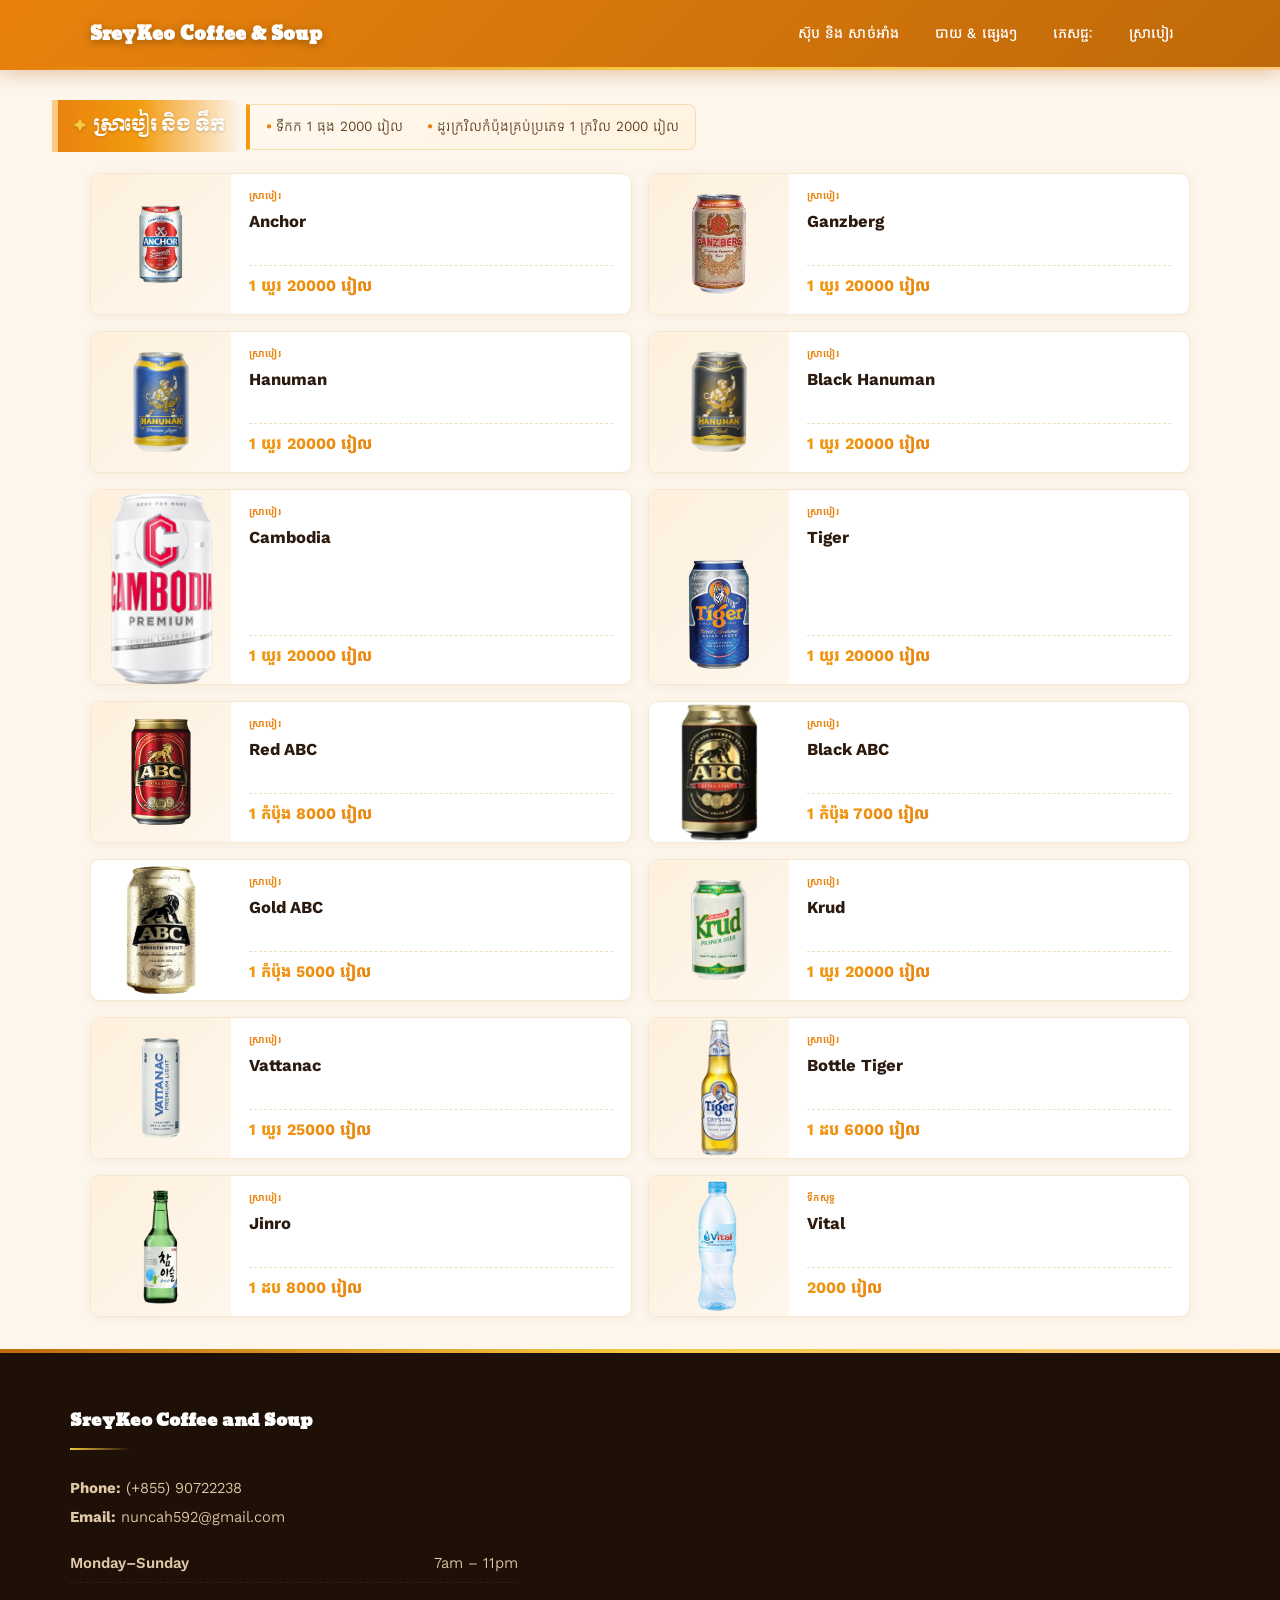
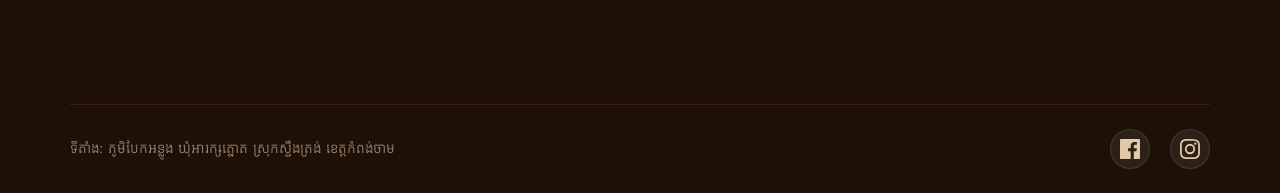
<file: html/beers.html>
<!DOCTYPE html>
<html lang="km">
  <head>
    <meta charset="UTF-8" />
    <meta name="viewport" content="width=device-width, initial-scale=1.0" />
    <title>SreyKeo Coffee & Soup — ស្រាបៀរ</title>
    <!-- Google Fonts: Khmer fonts -->
    <link rel="preconnect" href="https://fonts.googleapis.com">
    <link rel="preconnect" href="https://fonts.gstatic.com" crossorigin>
    <link href="https://fonts.googleapis.com/css2?family=Hanuman:wght@100;300;400;700;900&family=Kantumruy+Pro:ital,wght@0,100..700;1,100..700&family=Moul&display=swap" rel="stylesheet">
    <!-- CSS (../  goes up one level from /html/ folder) -->
    <link rel="stylesheet" href="../css/style.css">
    <link rel="stylesheet" href="../css/beer.css">
  </head>
  <body>
    <!-- Navbar -->
    <header class="navbar" role="banner">
      <div class="navbar__container">
        <a href="#" class="navbar__brand">SreyKeo Coffee & Soup</a>
        <button
          class="navbar__toggle"
          id="navbarToggle"
          aria-label="Toggle navigation"
          aria-controls="navbarMenu"
          aria-expanded="false"
        >
          <span class="bar"></span>
          <span class="bar"></span>
          <span class="bar"></span>
        </button>
        <nav id="navbarMenu" class="navbar__menu" role="navigation" aria-labelledby="navbarToggle">
          <ul class="navbar__list">
            <li class="navbar__item"><a href="../index.html" class="navbar__link">ស៊ុប និង សាច់អាំង</a></li>
            <li class="navbar__item"><a href="rice-and-other.html" class="navbar__link">បាយ & ផ្សេងៗ</a></li>
            <li class="navbar__item"><a href="drink.html" class="navbar__link">ភេសជ្ជៈ</a></li>
            <li class="navbar__item"><a href="beers.html" class="navbar__link">ស្រាបៀរ</a></li>
          </ul>
        </nav>
      </div>
    </header>

    <main>
      <!-- Section Label -->
      <div class="soup_label">ស្រាបៀរ​ និង​ ទឹក</div>

      <!-- Info note -->
      <div class="label2">
        <p>ទឹកក 1 ធុង​ 2000 រៀល</p>
        <p>ដូរក្រវិលកំប៉ុងគ្រប់ប្រភេទ​ 1 ក្រវិល 2000 រៀល</p>
      </div>

      <div class="list-view-container">

        <!-- Card 1 -->
        <article class="hp-card reveal">
          <div class="hp-card-image-wrapper">
            <img src="../images/anchor.png" alt="Anchor" class="hp-card-image">
          </div>
          <div class="hp-card-content">
            <div class="hp-card-main-info">
              <a href="#" class="hp-card-title-link">
                <div class="hp-card-category">ស្រាបៀរ</div>
                <h3 class="hp-card-title">Anchor</h3>
              </a>
            </div>
            <footer class="hp-card-footer">
              <span class="hp-card-price">1 យួរ​ 20000 រៀល</span>
            </footer>
          </div>
        </article>

        <!-- Card 2 -->
        <article class="hp-card reveal">
          <div class="hp-card-image-wrapper">
            <img src="../images/ganzberg.png" alt="Ganzberg" class="hp-card-image">
          </div>
          <div class="hp-card-content">
            <div class="hp-card-main-info">
              <a href="#" class="hp-card-title-link">
                <div class="hp-card-category">ស្រាបៀរ</div>
                <h3 class="hp-card-title">Ganzberg</h3>
              </a>
            </div>
            <footer class="hp-card-footer">
              <span class="hp-card-price">1 យួរ​ 20000 រៀល</span>
            </footer>
          </div>
        </article>

        <!-- Card 3 -->
        <article class="hp-card reveal">
          <div class="hp-card-image-wrapper">
            <img src="../images/hanuman.png" alt="Hanuman" class="hp-card-image">
          </div>
          <div class="hp-card-content">
            <div class="hp-card-main-info">
              <a href="#" class="hp-card-title-link">
                <div class="hp-card-category">ស្រាបៀរ</div>
                <h3 class="hp-card-title">Hanuman</h3>
              </a>
            </div>
            <footer class="hp-card-footer">
              <span class="hp-card-price">1 យួរ​ 20000 រៀល</span>
            </footer>
          </div>
        </article>

        <!-- Card 4 -->
        <article class="hp-card reveal">
          <div class="hp-card-image-wrapper">
            <img src="../images/hanumanBlack.png" alt="Black Hanuman" class="hp-card-image">
          </div>
          <div class="hp-card-content">
            <div class="hp-card-main-info">
              <a href="#" class="hp-card-title-link">
                <div class="hp-card-category">ស្រាបៀរ</div>
                <h3 class="hp-card-title">Black Hanuman</h3>
              </a>
            </div>
            <footer class="hp-card-footer">
              <span class="hp-card-price">1 យួរ​ 20000 រៀល</span>
            </footer>
          </div>
        </article>

        <!-- Card 5 -->
        <article class="hp-card reveal">
          <div class="hp-card-image-wrapper">
            <img src="../images/cambodia.png" alt="Cambodia" class="hp-card-image">
          </div>
          <div class="hp-card-content">
            <div class="hp-card-main-info">
              <a href="#" class="hp-card-title-link">
                <div class="hp-card-category">ស្រាបៀរ</div>
                <h3 class="hp-card-title">Cambodia</h3>
              </a>
            </div>
            <footer class="hp-card-footer">
              <span class="hp-card-price">1 យួរ​ 20000 រៀល</span>
            </footer>
          </div>
        </article>

        <!-- Card 6 -->
        <article class="hp-card reveal">
          <div class="hp-card-image-wrapper">
            <img src="../images/tigerCan.webp" alt="Tiger" class="hp-card-image">
          </div>
          <div class="hp-card-content">
            <div class="hp-card-main-info">
              <a href="#" class="hp-card-title-link">
                <div class="hp-card-category">ស្រាបៀរ</div>
                <h3 class="hp-card-title">Tiger</h3>
              </a>
            </div>
            <footer class="hp-card-footer">
              <span class="hp-card-price">1 យួរ​ 20000 រៀល</span>
            </footer>
          </div>
        </article>

        <!-- Card 7 -->
        <article class="hp-card reveal">
          <div class="hp-card-image-wrapper">
            <img src="../images/abcRed.png" alt="Red ABC" class="hp-card-image">
          </div>
          <div class="hp-card-content">
            <div class="hp-card-main-info">
              <a href="#" class="hp-card-title-link">
                <div class="hp-card-category">ស្រាបៀរ</div>
                <h3 class="hp-card-title">Red ABC</h3>
              </a>
            </div>
            <footer class="hp-card-footer">
              <span class="hp-card-price">1 កំប៉ុង 8000 រៀល</span>
            </footer>
          </div>
        </article>

        <!-- Card 8 -->
        <article class="hp-card reveal">
          <div class="hp-card-image-wrapper">
            <img src="../images/abcBlack.png" alt="Black ABC" class="hp-card-image">
          </div>
          <div class="hp-card-content">
            <div class="hp-card-main-info">
              <a href="#" class="hp-card-title-link">
                <div class="hp-card-category">ស្រាបៀរ</div>
                <h3 class="hp-card-title">Black ABC</h3>
              </a>
            </div>
            <footer class="hp-card-footer">
              <span class="hp-card-price">1 កំប៉ុង 7000 រៀល</span>
            </footer>
          </div>
        </article>

        <!-- Card 9 -->
        <article class="hp-card reveal">
          <div class="hp-card-image-wrapper">
            <img src="../images/abcGold.png" alt="Gold ABC" class="hp-card-image">
          </div>
          <div class="hp-card-content">
            <div class="hp-card-main-info">
              <a href="#" class="hp-card-title-link">
                <div class="hp-card-category">ស្រាបៀរ</div>
                <h3 class="hp-card-title">Gold ABC</h3>
              </a>
            </div>
            <footer class="hp-card-footer">
              <span class="hp-card-price">1 កំប៉ុង 5000 រៀល</span>
            </footer>
          </div>
        </article>

        <!-- Card 10 -->
        <article class="hp-card reveal">
          <div class="hp-card-image-wrapper">
            <img src="../images/kurd.png" alt="Krud" class="hp-card-image">
          </div>
          <div class="hp-card-content">
            <div class="hp-card-main-info">
              <a href="#" class="hp-card-title-link">
                <div class="hp-card-category">ស្រាបៀរ</div>
                <h3 class="hp-card-title">Krud</h3>
              </a>
            </div>
            <footer class="hp-card-footer">
              <span class="hp-card-price">1 យួរ​ 20000 រៀល</span>
            </footer>
          </div>
        </article>

        <!-- Card 11 -->
        <article class="hp-card reveal">
          <div class="hp-card-image-wrapper">
            <img src="../images/vatanac.png" alt="Vattanac" class="hp-card-image">
          </div>
          <div class="hp-card-content">
            <div class="hp-card-main-info">
              <a href="#" class="hp-card-title-link">
                <div class="hp-card-category">ស្រាបៀរ</div>
                <h3 class="hp-card-title">Vattanac</h3>
              </a>
            </div>
            <footer class="hp-card-footer">
              <span class="hp-card-price">1 យួរ​ 25000 រៀល</span>
            </footer>
          </div>
        </article>

        <!-- Card 12 -->
        <article class="hp-card reveal">
          <div class="hp-card-image-wrapper">
            <img src="../images/tigerBottle.webp" alt="Bottle Tiger" class="hp-card-image">
          </div>
          <div class="hp-card-content">
            <div class="hp-card-main-info">
              <a href="#" class="hp-card-title-link">
                <div class="hp-card-category">ស្រាបៀរ</div>
                <h3 class="hp-card-title">Bottle Tiger</h3>
              </a>
            </div>
            <footer class="hp-card-footer">
              <span class="hp-card-price">1 ដប 6000 រៀល</span>
            </footer>
          </div>
        </article>

        <!-- Card 13 -->
        <article class="hp-card reveal">
          <div class="hp-card-image-wrapper">
            <img src="../images/jinro.png" alt="Jinro" class="hp-card-image">
          </div>
          <div class="hp-card-content">
            <div class="hp-card-main-info">
              <a href="#" class="hp-card-title-link">
                <div class="hp-card-category">ស្រាបៀរ</div>
                <h3 class="hp-card-title">Jinro</h3>
              </a>
            </div>
            <footer class="hp-card-footer">
              <span class="hp-card-price">1 ដប 8000 រៀល</span>
            </footer>
          </div>
        </article>

        <!-- Card 14 -->
        <article class="hp-card reveal">
          <div class="hp-card-image-wrapper">
            <img src="../images/phpfw8pbp-1644314723-removebg-preview.png" alt="Vital" class="hp-card-image">
          </div>
          <div class="hp-card-content">
            <div class="hp-card-main-info">
              <a href="#" class="hp-card-title-link">
                <div class="hp-card-category">ទឹកសុទ្ធ</div>
                <h3 class="hp-card-title">Vital</h3>
              </a>
            </div>
            <footer class="hp-card-footer">
              <span class="hp-card-price">2000 រៀល</span>
            </footer>
          </div>
        </article>

      </div>
    </main>

    <!-- Footer -->
    <footer class="footer-local" role="contentinfo">
      <div class="container">
        <div class="footer-local__main">
          <div class="footer-local__details">
            <h3>SreyKeo Coffee and Soup</h3>
            <p>
              <strong>Phone:</strong> <a href="tel:+85590722238">(+855) 90722238</a><br>
              <strong>Email:</strong> <a href="mailto:nuncah592@gmail.com">nuncah592@gmail.com</a>
            </p>
            <ul class="footer-local__hours-list">
              <li><span>Monday–Sunday</span><span>7am – 11pm</span></li>
            </ul>
          </div>
          <div class="footer-local__map">
            <iframe
              src="https://www.google.com/maps/embed?pb=!1m18!1m12!1m3!1d974.3286810075895!2d105.58716006955427!3d12.361838299243782!2m3!1f0!2f0!3f0!3m2!1i1024!2i768!4f13.1!3m3!1m2!1s0x310db2a5de7f375d%3A0x50bc200cdd136450!2sPreak%20Kak!5e0!3m2!1sen!2skh!4v1767805465113!5m2!1sen!2skh"
              width="600" height="350"
              style="border:0;"
              allowfullscreen=""
              loading="lazy"
              referrerpolicy="no-referrer-when-downgrade"
              aria-label="Google map showing location">
            </iframe>
          </div>
        </div>
        <div class="footer-local__bottom">
          <p class="footer-local__copyright">ទីតាំង: ភូមិបែកអន្លូង ឃុំអារក្សត្នោត ស្រុកស្ទឺងត្រង់ ខេត្តកំពង់ចាម</p>
          <nav class="footer-local__social" aria-label="Social media">
            <ul>
              <li>
                <a href="https://www.facebook.com/share/1FQQsLu9Hw/?mibextid=wwXIfr" aria-label="Facebook">
                  <svg role="img" viewBox="0 0 24 24" xmlns="http://www.w3.org/2000/svg"><title>Facebook</title><path d="M22.675 0H1.325C.593 0 0 .593 0 1.325v21.35C0 23.407.593 24 1.325 24H12.82v-9.294H9.692v-3.622h3.128V8.413c0-3.1 1.893-4.788 4.659-4.788 1.325 0 2.463.099 2.795.143v3.24l-1.918.001c-1.504 0-1.795.715-1.795 1.763v2.313h3.587l-.467 3.622h-3.12V24h6.116c.732 0 1.325-.593 1.325-1.325V1.325C24 .593 23.407 0 22.675 0z"/></svg>
                </a>
              </li>
              <li>
                <a href="https://www.instagram.com/__bee_lzz?igsh=dWNoZGRyZ25kNHl1" aria-label="Instagram">
                  <svg role="img" viewBox="0 0 24 24" xmlns="http://www.w3.org/2000/svg"><title>Instagram</title><path d="M12 0C8.74 0 8.333.015 7.053.072 5.775.132 4.905.333 4.14.63c-.784.297-1.459.717-2.126 1.384S.926 3.356.63 4.14C.333 4.905.131 5.775.072 7.053.012 8.333 0 8.74 0 12s.015 3.667.072 4.947c.06 1.277.261 2.148.558 2.913.297.784.717 1.459 1.384 2.126.667.666 1.342 1.089 2.126 1.384.766.296 1.636.499 2.913.558C8.333 23.988 8.74 24 12 24s3.667-.015 4.947-.072c1.277-.06 2.148-.262 2.913-.558.784-.297 1.459-.718 2.126-1.384.666-.667 1.089-1.342 1.384-2.126.296-.765.499-1.636.558-2.913.06-1.28.072-1.687.072-4.947s-.015-3.667-.072-4.947c-.06-1.277-.262-2.148-.558-2.913-.297-.784-.718-1.459-1.384-2.126C21.314 1.64 20.64 1.217 19.856.92c-.765-.297-1.636-.499-2.913-.558C15.667.012 15.26 0 12 0zm0 2.16c3.203 0 3.585.016 4.85.071 1.17.055 1.805.249 2.227.415.562.217.96.477 1.382.896.419.42.679.819.896 1.381.164.422.36 1.057.413 2.227.057 1.266.07 1.646.07 4.85s-.015 3.585-.074 4.85c-.056 1.17-.249 1.805-.413 2.227-.217.562-.477.96-.896 1.382-.42.419-.819.679-1.381.896-.422.164-1.057.36-2.227.413-1.266.057-1.646.07-4.85.07s-3.585-.015-4.85-.074c-1.17-.056-1.805-.249-2.227-.413-.562-.217-.96-.477-1.382-.896-.419-.42-.679-.819-.896-1.381-.164-.422-.36-1.057-.413-2.227-.057-1.266-.07-1.646-.07-4.85s.015-3.585.074-4.85c.056-1.17.249-1.805.413-2.227.217-.562.477-.96.896-1.382.42-.419.819-.679 1.381-.896.422-.164 1.057-.36 2.227-.413 1.266-.057 1.646-.07 4.85-.07zM12 5.838a6.162 6.162 0 100 12.324 6.162 6.162 0 000-12.324zM12 16a4 4 0 110-8 4 4 0 010 8zm6.406-11.845a1.44 1.44 0 100 2.88 1.44 1.44 0 000-2.88z"/></svg>
                </a>
              </li>
            </ul>
          </nav>
        </div>
      </div>
    </footer>

    <script>
      document.addEventListener("DOMContentLoaded", function () {
        const navbarToggle = document.getElementById("navbarToggle");
        const navbarMenu  = document.getElementById("navbarMenu");
        if (navbarToggle && navbarMenu) {
          navbarToggle.addEventListener("click", function () {
            navbarToggle.classList.toggle("is-active");
            navbarMenu.classList.toggle("is-active");
            const isExpanded = navbarToggle.getAttribute("aria-expanded") === "true";
            navbarToggle.setAttribute("aria-expanded", !isExpanded);
          });
        }

        const revealEls = document.querySelectorAll('.hp-card, .pdc-card, .reveal');
        if ('IntersectionObserver' in window) {
          const observer = new IntersectionObserver((entries) => {
            entries.forEach(entry => {
              if (entry.isIntersecting) {
                entry.target.classList.add('is-visible');
                observer.unobserve(entry.target);
              }
            });
          }, { threshold: 0.08, rootMargin: '0px 0px -40px 0px' });
          revealEls.forEach(el => observer.observe(el));
        } else {
          revealEls.forEach(el => el.classList.add('is-visible'));
        }
      });
    </script>
  </body>
</html>
</file>
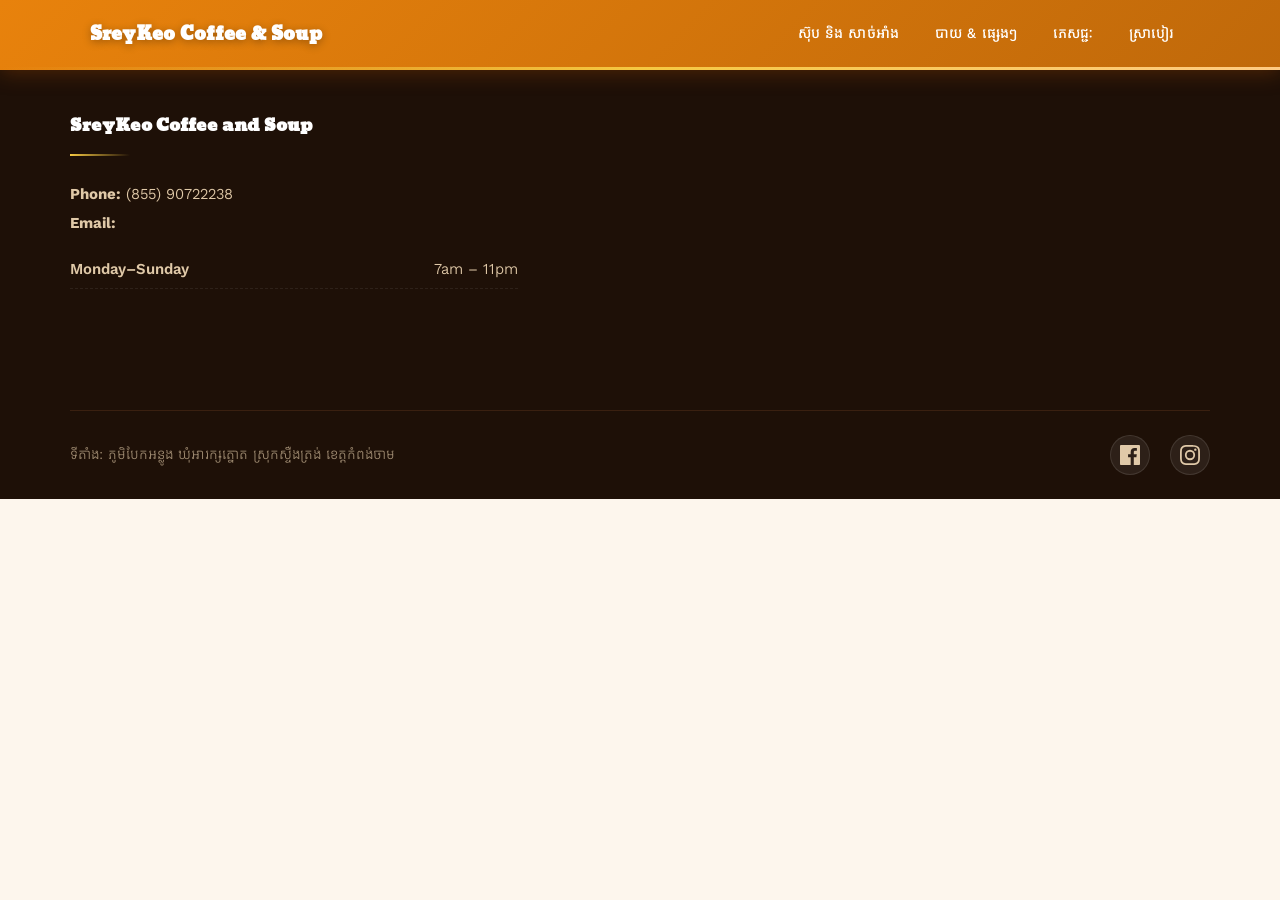
<file: html/drink.html>
<!DOCTYPE html>
<html lang="en">
  <head>
    <meta charset="UTF-8" />
    <meta name="viewport" content="width=device-width, initial-scale=1.0" />
    <title>SreyKeo Coffee & Soup</title>
    <!-- link css -->
    <link rel="stylesheet" href="../css/style.css">
  </head>
  <body>
    <!-- header -->
    <!-- navbar -->
    <header class="navbar" role="banner">
      <div class="navbar__container">
        <a href="#" class="navbar__brand">SreyKeo Coffee & Soup</a>

        <button
          class="navbar__toggle"
          id="navbarToggle"
          aria-label="Toggle navigation"
          aria-controls="navbarMenu"
          aria-expanded="false"
        >
          <span class="bar"></span>
          <span class="bar"></span>
          <span class="bar"></span>
        </button>

        <nav
          id="navbarMenu"
          class="navbar__menu"
          role="navigation"
          aria-labelledby="navbarToggle"
        >
          <ul class="navbar__list">
            <li class="navbar__item">
              <a href="../index.html" class="navbar__link">ស៊ុប និង សាច់អាំង</a>
            </li>
            <li class="navbar__item">
              <a href="rice-and-other.html" class="navbar__link">បាយ & ផ្សេងៗ</a>
            </li>
            <li class="navbar__item">
              <a href="drink.html" class="navbar__link">ភេសជ្ជៈ</a>
            </li>
            <li class="navbar__item">
              <a href="beers.html" class="navbar__link">ស្រាបៀរ</a>
            </li>
          </ul>
        </nav>
      </div>
    </header>

    <main>
      <h1>this is drink</h1>
    </main>

    <!-- footer -->
    <footer class="footer-local" role="contentinfo">
      <div class="container">
        <div class="footer-local__main">
          <div class="footer-local__details">
            <h3>SreyKeo Coffee and Soup</h3>
            <p>
              <strong>Phone:</strong> <a href="tel:+85590722238">(855) 90722238</a><br>
              <strong>Email:</strong> <a href="mailto:contact@yourcafe.com"></a>
            </p>
            <ul class="footer-local__hours-list">
              <li><span>Monday–Sunday</span> <span>7am – 11pm</span></li>
            </ul>
          </div>
          <div class="footer-local__map">
            <iframe
              src="https://www.google.com/maps/embed?pb=!1m18!1m12!1m3!1d974.3286810075895!2d105.58716006955427!3d12.361838299243782!2m3!1f0!2f0!3f0!3m2!1i1024!2i768!4f13.1!3m3!1m2!1s0x310db2a5de7f375d%3A0x50bc200cdd136450!2sPreak%20Kak!5e0!3m2!1sen!2skh!4v1767805465113!5m2!1sen!2skh"
              width="600" height="450"
              style="border:0;"
              allowfullscreen=""
              loading="lazy"
              referrerpolicy="no-referrer-when-downgrade"
              aria-label="Google map showing location of our cafe">
            </iframe>
          </div>
        </div>
        <div class="footer-local__bottom">
          <p class="footer-local__copyright">ទីតាំង: ភូមិបែកអន្លូង ឃុំអារក្សត្នោត ស្រុកស្ទឺងត្រង់ ខេត្តកំពង់ចាម</p>
          <nav class="footer-local__social" aria-label="Social media">
            <ul>
              <li>
                <a href="https://www.facebook.com/share/1FQQsLu9Hw/?mibextid=wwXIfr" aria-label="Our Facebook Page">
                  <svg role="img" viewBox="0 0 24 24" xmlns="http://www.w3.org/2000/svg"><title>Facebook</title><path d="M22.675 0H1.325C.593 0 0 .593 0 1.325v21.35C0 23.407.593 24 1.325 24H12.82v-9.294H9.692v-3.622h3.128V8.413c0-3.1 1.893-4.788 4.659-4.788 1.325 0 2.463.099 2.795.143v3.24l-1.918.001c-1.504 0-1.795.715-1.795 1.763v2.313h3.587l-.467 3.622h-3.12V24h6.116c.732 0 1.325-.593 1.325-1.325V1.325C24 .593 23.407 0 22.675 0z"/></svg>
                </a>
              </li>
              <li>
                <a href="https://www.instagram.com/__bee_lzz?igsh=dWNoZGRyZ25kNHl1" aria-label="Our Instagram Profile">
                  <svg role="img" viewBox="0 0 24 24" xmlns="http://www.w3.org/2000/svg"><title>Instagram</title><path d="M12 0C8.74 0 8.333.015 7.053.072 5.775.132 4.905.333 4.14.63c-.784.297-1.459.717-2.126 1.384S.926 3.356.63 4.14C.333 4.905.131 5.775.072 7.053.012 8.333 0 8.74 0 12s.015 3.667.072 4.947c.06 1.277.261 2.148.558 2.913.297.784.717 1.459 1.384 2.126.667.666 1.342 1.089 2.126 1.384.766.296 1.636.499 2.913.558C8.333 23.988 8.74 24 12 24s3.667-.015 4.947-.072c1.277-.06 2.148-.262 2.913-.558.784-.297 1.459-.718 2.126-1.384.666-.667 1.089-1.342 1.384-2.126.296-.765.499-1.636.558-2.913.06-1.28.072-1.687.072-4.947s-.015-3.667-.072-4.947c-.06-1.277-.262-2.148-.558-2.913-.297-.784-.718-1.459-1.384-2.126C21.314 1.64 20.64 1.217 19.856.92c-.765-.297-1.636-.499-2.913-.558C15.667.012 15.26 0 12 0zm0 2.16c3.203 0 3.585.016 4.85.071 1.17.055 1.805.249 2.227.415.562.217.96.477 1.382.896.419.42.679.819.896 1.381.164.422.36 1.057.413 2.227.057 1.266.07 1.646.07 4.85s-.015 3.585-.074 4.85c-.056 1.17-.249 1.805-.413 2.227-.217.562-.477.96-.896 1.382-.42.419-.819.679-1.381.896-.422.164-1.057.36-2.227.413-1.266.057-1.646.07-4.85.07s-3.585-.015-4.85-.074c-1.17-.056-1.805-.249-2.227-.413-.562-.217-.96-.477-1.382-.896-.419-.42-.679-.819-.896-1.381-.164-.422-.36-1.057-.413-2.227-.057-1.266-.07-1.646-.07-4.85s.015-3.585.074-4.85c.056-1.17.249-1.805.413-2.227.217-.562.477-.96.896-1.382.42-.419.819-.679 1.381-.896.422-.164 1.057-.36 2.227-.413 1.266-.057 1.646-.07 4.85-.07zM12 5.838a6.162 6.162 0 100 12.324 6.162 6.162 0 000-12.324zM12 16a4 4 0 110-8 4 4 0 010 8zm6.406-11.845a1.44 1.44 0 100 2.88 1.44 1.44 0 000-2.88z"/></svg>
                </a>
              </li>
            </ul>
          </nav>
        </div>
      </div>
    </footer>

    <script>
      document.addEventListener("DOMContentLoaded", function () {
        const navbarToggle = document.getElementById("navbarToggle");
        const navbarMenu = document.getElementById("navbarMenu");

        if (navbarToggle && navbarMenu) {
          navbarToggle.addEventListener("click", function () {
            navbarToggle.classList.toggle("is-active");
            navbarMenu.classList.toggle("is-active");
            const isExpanded = navbarToggle.getAttribute("aria-expanded") === "true";
            navbarToggle.setAttribute("aria-expanded", !isExpanded);
          });
        }
      });
    </script>
  </body>
</html>
</file>
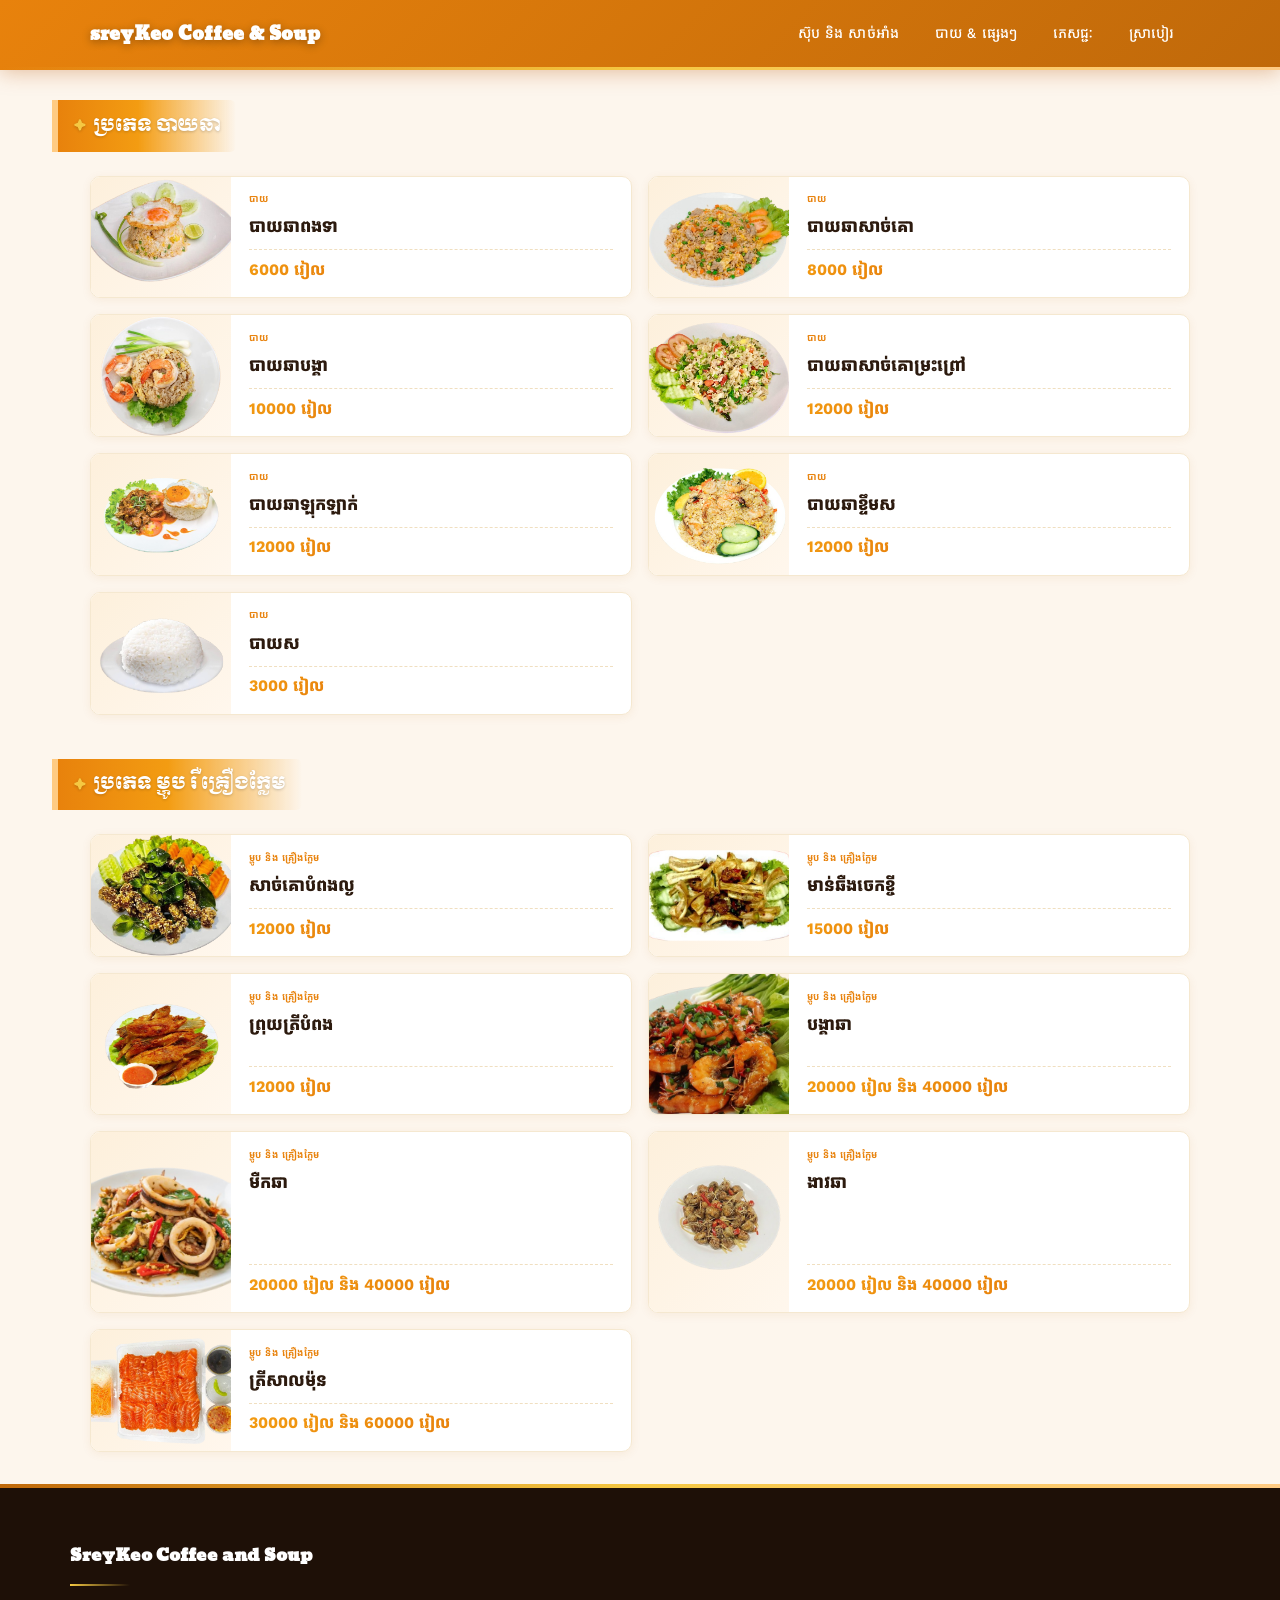
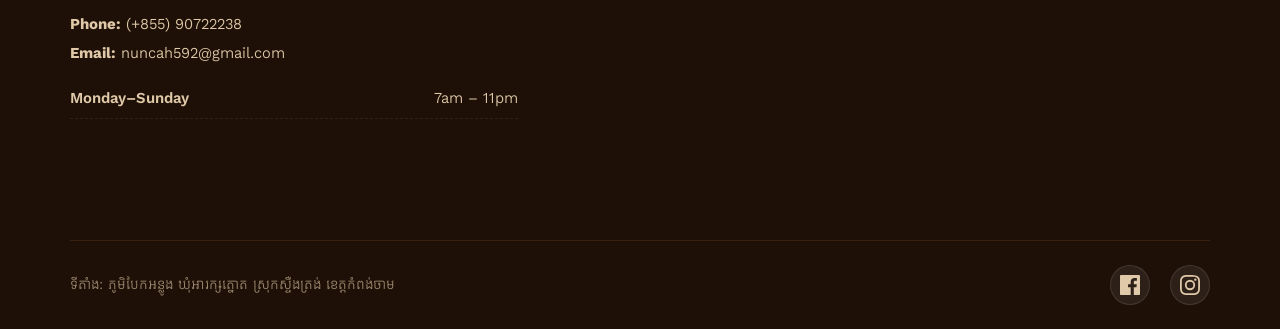
<file: html/rice-and-other.html>
<!DOCTYPE html>
<html lang="km">
  <head>
    <meta charset="UTF-8" />
    <meta name="viewport" content="width=device-width, initial-scale=1.0" />
    <title>SreyKeo Coffee & Soup — បាយ & ផ្សេងៗ</title>
    <!-- Google Fonts: Khmer fonts -->
    <link rel="preconnect" href="https://fonts.googleapis.com">
    <link rel="preconnect" href="https://fonts.gstatic.com" crossorigin>
    <link href="https://fonts.googleapis.com/css2?family=Hanuman:wght@100;300;400;700;900&family=Kantumruy+Pro:ital,wght@0,100..700;1,100..700&family=Moul&display=swap" rel="stylesheet">
    <!-- CSS (../ goes up one level from /html/ folder) -->
    <link rel="stylesheet" href="../css/style.css">
    <link rel="stylesheet" href="../css/riceAndOther.css">
  </head>
  <body>
    <!-- Navbar -->
    <header class="navbar" role="banner">
      <div class="navbar__container">
        <a href="#" class="navbar__brand">sreyKeo Coffee & Soup</a>
        <button
          class="navbar__toggle"
          id="navbarToggle"
          aria-label="Toggle navigation"
          aria-controls="navbarMenu"
          aria-expanded="false"
        >
          <span class="bar"></span>
          <span class="bar"></span>
          <span class="bar"></span>
        </button>
        <nav id="navbarMenu" class="navbar__menu" role="navigation" aria-labelledby="navbarToggle">
          <ul class="navbar__list">
            <li class="navbar__item"><a href="../index.html" class="navbar__link">ស៊ុប និង សាច់អាំង</a></li>
            <li class="navbar__item"><a href="rice-and-other.html" class="navbar__link">បាយ & ផ្សេងៗ</a></li>
            <li class="navbar__item"><a href="drink.html" class="navbar__link">ភេសជ្ជៈ</a></li>
            <li class="navbar__item"><a href="beers.html" class="navbar__link">ស្រាបៀរ</a></li>
          </ul>
        </nav>
      </div>
    </header>

    <main>
      <div class="content">

        <!-- ===== ប្រភេទ បាយឆា ===== -->
        <div class="soup_label">ប្រភេទ​ បាយឆា</div>
        <div class="list-view-container">

          <article class="hp-card reveal">
            <div class="hp-card-image-wrapper">
              <img src="../images/riceEgg.png" alt="បាយឆាពងទា" class="hp-card-image">
            </div>
            <div class="hp-card-content">
              <div class="hp-card-main-info">
                <a href="#" class="hp-card-title-link">
                  <div class="hp-card-category">បាយ</div>
                  <h3 class="hp-card-title">បាយឆាពងទា</h3>
                </a>
              </div>
              <footer class="hp-card-footer">
                <span class="hp-card-price">6000 រៀល</span>
              </footer>
            </div>
          </article>

          <article class="hp-card reveal">
            <div class="hp-card-image-wrapper">
              <img src="../images/beefFriedRice-removebg-preview.png" alt="បាយឆាសាច់គោ" class="hp-card-image">
            </div>
            <div class="hp-card-content">
              <div class="hp-card-main-info">
                <a href="#" class="hp-card-title-link">
                  <div class="hp-card-category">បាយ</div>
                  <h3 class="hp-card-title">បាយឆាសាច់គោ</h3>
                </a>
              </div>
              <footer class="hp-card-footer">
                <span class="hp-card-price">8000 រៀល</span>
              </footer>
            </div>
          </article>

          <article class="hp-card reveal">
            <div class="hp-card-image-wrapper">
              <img src="../images/shrimp-removebg-preview.png" alt="បាយឆាបង្គា" class="hp-card-image">
            </div>
            <div class="hp-card-content">
              <div class="hp-card-main-info">
                <a href="#" class="hp-card-title-link">
                  <div class="hp-card-category">បាយ</div>
                  <h3 class="hp-card-title">បាយឆាបង្គា</h3>
                </a>
              </div>
              <footer class="hp-card-footer">
                <span class="hp-card-price">10000 រៀល</span>
              </footer>
            </div>
          </article>

          <article class="hp-card reveal">
            <div class="hp-card-image-wrapper">
              <img src="../images/mreasProv-removebg-preview.png" alt="បាយឆាសាច់គោម្រះព្រៅ" class="hp-card-image">
            </div>
            <div class="hp-card-content">
              <div class="hp-card-main-info">
                <a href="#" class="hp-card-title-link">
                  <div class="hp-card-category">បាយ</div>
                  <h3 class="hp-card-title">បាយឆាសាច់គោម្រះព្រៅ</h3>
                </a>
              </div>
              <footer class="hp-card-footer">
                <span class="hp-card-price">12000 រៀល</span>
              </footer>
            </div>
          </article>

          <article class="hp-card reveal">
            <div class="hp-card-image-wrapper">
              <img src="../images/lokLak-removebg-preview.png" alt="បាយឆាឡុកឡាក់" class="hp-card-image">
            </div>
            <div class="hp-card-content">
              <div class="hp-card-main-info">
                <a href="#" class="hp-card-title-link">
                  <div class="hp-card-category">បាយ</div>
                  <h3 class="hp-card-title">បាយឆាឡុកឡាក់</h3>
                </a>
              </div>
              <footer class="hp-card-footer">
                <span class="hp-card-price">12000 រៀល</span>
              </footer>
            </div>
          </article>

          <article class="hp-card reveal">
            <div class="hp-card-image-wrapper">
              <img src="../images/galic-removebg-preview.png" alt="បាយឆាខ្ទឹមស" class="hp-card-image">
            </div>
            <div class="hp-card-content">
              <div class="hp-card-main-info">
                <a href="#" class="hp-card-title-link">
                  <div class="hp-card-category">បាយ</div>
                  <h3 class="hp-card-title">បាយឆាខ្ទឹមស</h3>
                </a>
              </div>
              <footer class="hp-card-footer">
                <span class="hp-card-price">12000 រៀល</span>
              </footer>
            </div>
          </article>

          <article class="hp-card reveal">
            <div class="hp-card-image-wrapper">
              <img src="../images/rice-removebg-preview.png" alt="បាយស" class="hp-card-image">
            </div>
            <div class="hp-card-content">
              <div class="hp-card-main-info">
                <a href="#" class="hp-card-title-link">
                  <div class="hp-card-category">បាយ</div>
                  <h3 class="hp-card-title">បាយស</h3>
                </a>
              </div>
              <footer class="hp-card-footer">
                <span class="hp-card-price">3000 រៀល</span>
              </footer>
            </div>
          </article>

        </div>

        <!-- ===== ប្រភេទ ម្ហូប រឺ គ្រឿងក្លែម ===== -->
        <div class="soup_label">ប្រភេទ​ ម្ហូប រឺ គ្រឿងក្លែម</div>
        <div class="list-view-container">

          <article class="hp-card reveal">
            <div class="hp-card-image-wrapper">
              <img src="../images/sajKoLngor-removebg-preview.png" alt="សាច់គោបំពងល្ង" class="hp-card-image">
            </div>
            <div class="hp-card-content">
              <div class="hp-card-main-info">
                <a href="#" class="hp-card-title-link">
                  <div class="hp-card-category">ម្ហូប និង គ្រឿងក្លែម</div>
                  <h3 class="hp-card-title">សាច់គោបំពងល្ង</h3>
                </a>
              </div>
              <footer class="hp-card-footer">
                <span class="hp-card-price">12000 រៀល</span>
              </footer>
            </div>
          </article>

          <article class="hp-card reveal">
            <div class="hp-card-image-wrapper">
              <img src="../images/bananaChicken-removebg-preview.png" alt="មាន់ឆឺងចេកខ្ចី" class="hp-card-image">
            </div>
            <div class="hp-card-content">
              <div class="hp-card-main-info">
                <a href="#" class="hp-card-title-link">
                  <div class="hp-card-category">ម្ហូប និង គ្រឿងក្លែម</div>
                  <h3 class="hp-card-title">មាន់ឆឺងចេកខ្ចី</h3>
                </a>
              </div>
              <footer class="hp-card-footer">
                <span class="hp-card-price">15000 រៀល</span>
              </footer>
            </div>
          </article>

          <article class="hp-card reveal">
            <div class="hp-card-image-wrapper">
              <img src="../images/prouySalmon-removebg-preview.png" alt="ព្រុយត្រីបំពង" class="hp-card-image">
            </div>
            <div class="hp-card-content">
              <div class="hp-card-main-info">
                <a href="#" class="hp-card-title-link">
                  <div class="hp-card-category">ម្ហូប និង គ្រឿងក្លែម</div>
                  <h3 class="hp-card-title">ព្រុយត្រីបំពង</h3>
                </a>
              </div>
              <footer class="hp-card-footer">
                <span class="hp-card-price">12000 រៀល</span>
              </footer>
            </div>
          </article>

          <article class="hp-card reveal">
            <div class="hp-card-image-wrapper">
              <img src="../images/friedShrimp.png" alt="បង្គាឆា" class="hp-card-image">
            </div>
            <div class="hp-card-content">
              <div class="hp-card-main-info">
                <a href="#" class="hp-card-title-link">
                  <div class="hp-card-category">ម្ហូប និង គ្រឿងក្លែម</div>
                  <h3 class="hp-card-title">បង្គាឆា</h3>
                </a>
              </div>
              <footer class="hp-card-footer">
                <span class="hp-card-price">20000 រៀល និង 40000 រៀល</span>
              </footer>
            </div>
          </article>

          <article class="hp-card reveal">
            <div class="hp-card-image-wrapper">
              <img src="../images/friedSquid-removebg-preview.png" alt="មឺកឆា" class="hp-card-image">
            </div>
            <div class="hp-card-content">
              <div class="hp-card-main-info">
                <a href="#" class="hp-card-title-link">
                  <div class="hp-card-category">ម្ហូប និង គ្រឿងក្លែម</div>
                  <h3 class="hp-card-title">មឺកឆា</h3>
                </a>
              </div>
              <footer class="hp-card-footer">
                <span class="hp-card-price">20000 រៀល និង 40000 រៀល</span>
              </footer>
            </div>
          </article>

          <article class="hp-card reveal">
            <div class="hp-card-image-wrapper">
              <img src="../images/ngeav.png" alt="ងាវឆា" class="hp-card-image">
            </div>
            <div class="hp-card-content">
              <div class="hp-card-main-info">
                <a href="#" class="hp-card-title-link">
                  <div class="hp-card-category">ម្ហូប និង គ្រឿងក្លែម</div>
                  <h3 class="hp-card-title">ងាវឆា</h3>
                </a>
              </div>
              <footer class="hp-card-footer">
                <span class="hp-card-price">20000 រៀល និង 40000 រៀល</span>
              </footer>
            </div>
          </article>

          <article class="hp-card reveal">
            <div class="hp-card-image-wrapper">
              <img src="../images/salmon-removebg-preview.png" alt="ត្រីសាលម៉ុន" class="hp-card-image">
            </div>
            <div class="hp-card-content">
              <div class="hp-card-main-info">
                <a href="#" class="hp-card-title-link">
                  <div class="hp-card-category">ម្ហូប និង គ្រឿងក្លែម</div>
                  <h3 class="hp-card-title">ត្រីសាលម៉ុន</h3>
                </a>
              </div>
              <footer class="hp-card-footer">
                <span class="hp-card-price">30000 រៀល និង 60000 រៀល</span>
              </footer>
            </div>
          </article>

        </div>
      </div>
    </main>

    <!-- Footer -->
    <footer class="footer-local" role="contentinfo">
      <div class="container">
        <div class="footer-local__main">
          <div class="footer-local__details">
            <h3>SreyKeo Coffee and Soup</h3>
            <p>
              <strong>Phone:</strong> <a href="tel:+85590722238">(+855) 90722238</a><br>
              <strong>Email:</strong> <a href="mailto:nuncah592@gmail.com">nuncah592@gmail.com</a>
            </p>
            <ul class="footer-local__hours-list">
              <li><span>Monday–Sunday</span><span>7am – 11pm</span></li>
            </ul>
          </div>
          <div class="footer-local__map">
            <iframe
              src="https://www.google.com/maps/embed?pb=!1m18!1m12!1m3!1d974.3286810075895!2d105.58716006955427!3d12.361838299243782!2m3!1f0!2f0!3f0!3m2!1i1024!2i768!4f13.1!3m3!1m2!1s0x310db2a5de7f375d%3A0x50bc200cdd136450!2sPreak%20Kak!5e0!3m2!1sen!2skh!4v1767805465113!5m2!1sen!2skh"
              width="600" height="350"
              style="border:0;"
              allowfullscreen=""
              loading="lazy"
              referrerpolicy="no-referrer-when-downgrade"
              aria-label="Google map showing location">
            </iframe>
          </div>
        </div>
        <div class="footer-local__bottom">
          <p class="footer-local__copyright">ទីតាំង: ភូមិបែកអន្លូង ឃុំអារក្សត្នោត ស្រុកស្ទឺងត្រង់ ខេត្តកំពង់ចាម</p>
          <nav class="footer-local__social" aria-label="Social media">
            <ul>
              <li>
                <a href="https://www.facebook.com/share/1FQQsLu9Hw/?mibextid=wwXIfr" aria-label="Facebook">
                  <svg role="img" viewBox="0 0 24 24" xmlns="http://www.w3.org/2000/svg"><title>Facebook</title><path d="M22.675 0H1.325C.593 0 0 .593 0 1.325v21.35C0 23.407.593 24 1.325 24H12.82v-9.294H9.692v-3.622h3.128V8.413c0-3.1 1.893-4.788 4.659-4.788 1.325 0 2.463.099 2.795.143v3.24l-1.918.001c-1.504 0-1.795.715-1.795 1.763v2.313h3.587l-.467 3.622h-3.12V24h6.116c.732 0 1.325-.593 1.325-1.325V1.325C24 .593 23.407 0 22.675 0z"/></svg>
                </a>
              </li>
              <li>
                <a href="https://www.instagram.com/__bee_lzz?igsh=dWNoZGRyZ25kNHl1" aria-label="Instagram">
                  <svg role="img" viewBox="0 0 24 24" xmlns="http://www.w3.org/2000/svg"><title>Instagram</title><path d="M12 0C8.74 0 8.333.015 7.053.072 5.775.132 4.905.333 4.14.63c-.784.297-1.459.717-2.126 1.384S.926 3.356.63 4.14C.333 4.905.131 5.775.072 7.053.012 8.333 0 8.74 0 12s.015 3.667.072 4.947c.06 1.277.261 2.148.558 2.913.297.784.717 1.459 1.384 2.126.667.666 1.342 1.089 2.126 1.384.766.296 1.636.499 2.913.558C8.333 23.988 8.74 24 12 24s3.667-.015 4.947-.072c1.277-.06 2.148-.262 2.913-.558.784-.297 1.459-.718 2.126-1.384.666-.667 1.089-1.342 1.384-2.126.296-.765.499-1.636.558-2.913.06-1.28.072-1.687.072-4.947s-.015-3.667-.072-4.947c-.06-1.277-.262-2.148-.558-2.913-.297-.784-.718-1.459-1.384-2.126C21.314 1.64 20.64 1.217 19.856.92c-.765-.297-1.636-.499-2.913-.558C15.667.012 15.26 0 12 0zm0 2.16c3.203 0 3.585.016 4.85.071 1.17.055 1.805.249 2.227.415.562.217.96.477 1.382.896.419.42.679.819.896 1.381.164.422.36 1.057.413 2.227.057 1.266.07 1.646.07 4.85s-.015 3.585-.074 4.85c-.056 1.17-.249 1.805-.413 2.227-.217.562-.477.96-.896 1.382-.42.419-.819.679-1.381.896-.422.164-1.057.36-2.227.413-1.266.057-1.646.07-4.85.07s-3.585-.015-4.85-.074c-1.17-.056-1.805-.249-2.227-.413-.562-.217-.96-.477-1.382-.896-.419-.42-.679-.819-.896-1.381-.164-.422-.36-1.057-.413-2.227-.057-1.266-.07-1.646-.07-4.85s.015-3.585.074-4.85c.056-1.17.249-1.805.413-2.227.217-.562.477-.96.896-1.382.42-.419.819-.679 1.381-.896.422-.164 1.057-.36 2.227-.413 1.266-.057 1.646-.07 4.85-.07zM12 5.838a6.162 6.162 0 100 12.324 6.162 6.162 0 000-12.324zM12 16a4 4 0 110-8 4 4 0 010 8zm6.406-11.845a1.44 1.44 0 100 2.88 1.44 1.44 0 000-2.88z"/></svg>
                </a>
              </li>
            </ul>
          </nav>
        </div>
      </div>
    </footer>

    <script>
      document.addEventListener("DOMContentLoaded", function () {
        const navbarToggle = document.getElementById("navbarToggle");
        const navbarMenu  = document.getElementById("navbarMenu");
        if (navbarToggle && navbarMenu) {
          navbarToggle.addEventListener("click", function () {
            navbarToggle.classList.toggle("is-active");
            navbarMenu.classList.toggle("is-active");
            const isExpanded = navbarToggle.getAttribute("aria-expanded") === "true";
            navbarToggle.setAttribute("aria-expanded", !isExpanded);
          });
        }

        const revealEls = document.querySelectorAll('.hp-card, .pdc-card, .reveal');
        if ('IntersectionObserver' in window) {
          const observer = new IntersectionObserver((entries) => {
            entries.forEach(entry => {
              if (entry.isIntersecting) {
                entry.target.classList.add('is-visible');
                observer.unobserve(entry.target);
              }
            });
          }, { threshold: 0.08, rootMargin: '0px 0px -40px 0px' });
          revealEls.forEach(el => observer.observe(el));
        } else {
          revealEls.forEach(el => el.classList.add('is-visible'));
        }
      });
    </script>
  </body>
</html>
</file>
<file: css/style.css>
@import url('https://fonts.googleapis.com/css2?family=Hanuman:wght@100;300;400;700;900&family=Kantumruy+Pro:ital,wght@0,100..700;1,100..700&family=Moul&display=swap');

/* ========================================
   CSS Custom Properties
   ======================================== */
:root {
  --color-primary: #e8820c;
  --color-primary-light: #f39c12;
  --color-primary-dark: #c0690a;
  --color-accent: #ffcb83;
  --color-gold: #f5c842;

  --color-bg: #fdf6ed;
  --color-surface: #ffffff;
  --color-text: #2c1a0e;
  --color-text-muted: #7a5c3e;
  --color-border: #f0dfc0;

  --font-khmer-display: 'Moul', serif;
  --font-khmer-body: 'Kantumruy Pro', sans-serif;
  --font-khmer-alt: 'Hanuman', serif;

  --navbar-height: 70px;
  --container-width: 1140px;
  --navbar-padding: 1.25rem;
  --transition-speed: 0.25s;

  --shadow-sm: 0 2px 8px rgba(180, 100, 20, 0.1);
  --shadow-md: 0 6px 24px rgba(180, 100, 20, 0.15);
  --shadow-lg: 0 12px 40px rgba(180, 100, 20, 0.2);

  --footer-bg: #1e1007;
  --footer-text: #e0c9a8;
  --footer-heading: #ffffff;
  --footer-link-hover: #ffcb83;
  --footer-border: #3a2010;
}

/* ========================================
   Global Reset & Base
   ======================================== */
*, *::before, *::after {
  box-sizing: border-box;
  margin: 0;
  padding: 0;
}

html { scroll-behavior: smooth; }

body {
  font-family: var(--font-khmer-body);
  background-color: var(--color-bg);
  color: var(--color-text);
  line-height: 1.7;
  overflow-x: hidden;
}

ul { list-style: none; }

a {
  text-decoration: none;
  color: inherit;
}

/* ========================================
   Keyframe Animations
   ======================================== */
@keyframes fadeInUp {
  from { opacity: 0; transform: translateY(28px); }
  to   { opacity: 1; transform: translateY(0); }
}
@keyframes fadeInDown {
  from { opacity: 0; transform: translateY(-20px); }
  to   { opacity: 1; transform: translateY(0); }
}
@keyframes shimmer {
  0%   { background-position: -200% center; }
  100% { background-position: 200% center; }
}
@keyframes borderDraw {
  from { width: 0; }
  to   { width: 60px; }
}
@keyframes float {
  0%, 100% { transform: translateY(0); }
  50%       { transform: translateY(-6px); }
}

/* ========================================
   Navbar
   ======================================== */
.navbar {
  position: fixed;
  top: 0;
  left: 0;
  width: 100%;
  height: var(--navbar-height);
  display: flex;
  align-items: center;
  background: linear-gradient(135deg, var(--color-primary) 0%, var(--color-primary-dark) 100%);
  z-index: 9999;
  box-shadow: 0 2px 20px rgba(180, 80, 0, 0.35);
  animation: fadeInDown 0.6s ease both;
}

/* Gold shimmer line under navbar */
.navbar::after {
  content: '';
  position: absolute;
  bottom: 0; left: 0; right: 0;
  height: 3px;
  background: linear-gradient(90deg, transparent, var(--color-gold), var(--color-accent), var(--color-gold), transparent);
  background-size: 200% auto;
  animation: shimmer 3s linear infinite;
}

.navbar__container {
  display: flex;
  justify-content: space-between;
  align-items: center;
  width: 100%;
  max-width: var(--container-width);
  margin: 0 auto;
  padding: 0 var(--navbar-padding);
}

.navbar__brand {
  font-family: var(--font-khmer-display);
  font-size: 1.1rem;
  font-weight: 900;
  color: #fff;
  text-shadow: 0 2px 8px rgba(0,0,0,0.3);
  transition: transform var(--transition-speed), color var(--transition-speed);
  white-space: nowrap;
}
.navbar__brand:hover {
  color: var(--color-gold);
  transform: scale(1.04);
}

/* Hamburger */
.navbar__toggle {
  display: block;
  padding: 0.5rem;
  border: none;
  background: transparent;
  cursor: pointer;
  z-index: 1001;
}
.navbar__toggle .bar {
  display: block;
  width: 26px;
  height: 3px;
  margin: 5px auto;
  background-color: #fff;
  border-radius: 3px;
  transition: all 0.3s ease;
}
.navbar__toggle.is-active .bar:nth-child(2) { opacity: 0; transform: scaleX(0); }
.navbar__toggle.is-active .bar:nth-child(1) { transform: translateY(8px) rotate(45deg); }
.navbar__toggle.is-active .bar:nth-child(3) { transform: translateY(-8px) rotate(-45deg); }

/* Mobile Menu */
.navbar__menu {
  display: none;
  flex-direction: column;
  width: 100%;
  position: absolute;
  top: var(--navbar-height);
  left: 0;
  background: linear-gradient(160deg, #c0690a 0%, #a05208 100%);
  border-top: 2px solid var(--color-accent);
  box-shadow: var(--shadow-md);
  z-index: 1000;
}
.navbar__menu.is-active {
  display: flex;
  animation: fadeInDown 0.3s ease both;
}

.navbar__item {
  text-align: center;
  border-bottom: 1px solid rgba(255,255,255,0.1);
}
.navbar__item:last-child { border-bottom: none; }

.navbar__link {
  display: block;
  padding: 1.1rem 1.5rem;
  font-family: var(--font-khmer-body);
  font-size: 1rem;
  color: #fff;
  font-weight: 500;
  letter-spacing: 0.01em;
  transition: background var(--transition-speed), color var(--transition-speed), padding-left var(--transition-speed);
}
.navbar__link:hover {
  background: rgba(255,255,255,0.12);
  color: var(--color-gold);
  padding-left: 2rem;
}

:is(.navbar__toggle, .navbar__link):focus-visible {
  outline: 2px solid var(--color-gold);
  outline-offset: 2px;
  border-radius: 3px;
}

/* Desktop */
@media (min-width: 768px) {
  .navbar__toggle { display: none; }

  .navbar__menu {
    display: flex;
    flex-direction: row;
    position: static;
    width: auto;
    background: transparent;
    border: none;
    box-shadow: none;
    animation: none;
  }
  .navbar__list {
    display: flex;
    align-items: center;
    gap: 0.25rem;
  }
  .navbar__item { border: none; }
  .navbar__link {
    padding: 0.5rem 1rem;
    border-radius: 6px;
    font-size: 0.9rem;
    border-bottom: 2px solid transparent;
  }
  .navbar__link:hover {
    background: rgba(255,255,255,0.15);
    color: var(--color-gold);
    padding-left: 1rem;
    border-bottom-color: var(--color-gold);
  }
}

/* ========================================
   Shared Container
   ======================================== */
.container {
  width: 90%;
  max-width: var(--container-width);
  margin: 0 auto;
}

/* ========================================
   Footer
   ======================================== */
.footer-local {
  background: var(--footer-bg);
  color: var(--footer-text);
  padding: 3.5rem 0 1.5rem;
  font-family: var(--font-khmer-body);
  font-size: 0.95rem;
  line-height: 1.9;
  position: relative;
  overflow: hidden;
}

/* Animated top border */
.footer-local::before {
  content: '';
  position: absolute;
  top: 0; left: 0; right: 0;
  height: 4px;
  background: linear-gradient(90deg, var(--color-primary-dark), var(--color-gold), var(--color-accent), var(--color-gold), var(--color-primary-dark));
  background-size: 200% auto;
  animation: shimmer 4s linear infinite;
}

.footer-local__main {
  display: grid;
  grid-template-columns: 1fr;
  gap: 2.5rem;
  padding-bottom: 2.5rem;
  border-bottom: 1px solid var(--footer-border);
}

.footer-local__details h3 {
  font-family: var(--font-khmer-display);
  color: var(--footer-heading);
  font-size: 1.05rem;
  margin-bottom: 1.5rem;
  position: relative;
  padding-bottom: 0.75rem;
  line-height: 2;
}
.footer-local__details h3::after {
  content: '';
  position: absolute;
  bottom: 0; left: 0;
  height: 2px;
  background: linear-gradient(90deg, var(--color-gold), transparent);
  animation: borderDraw 0.8s ease forwards 0.4s;
  width: 0;
}

.footer-local__details p { margin-bottom: 0.75rem; }
.footer-local__details a {
  color: var(--footer-text);
  transition: color 0.2s;
}
.footer-local__details a:hover { color: var(--footer-link-hover); }

.footer-local__hours-list { list-style: none; }
.footer-local__hours-list li {
  display: flex;
  justify-content: space-between;
  padding: 0.3rem 0;
  border-bottom: 1px dashed rgba(255,255,255,0.07);
}
.footer-local__hours-list li span:first-child { font-weight: 600; }

.footer-local__map iframe {
  width: 100%;
  height: 100%;
  min-height: 250px;
  border: 0;
  border-radius: 12px;
  filter: brightness(0.88) saturate(0.85);
  transition: filter 0.35s;
}
.footer-local__map iframe:hover { filter: brightness(1) saturate(1); }

.footer-local__bottom {
  padding-top: 1.5rem;
  display: flex;
  flex-direction: column;
  align-items: center;
  gap: 1rem;
  text-align: center;
  font-size: 0.875rem;
  font-family: var(--font-khmer-body);
  color: rgba(224, 201, 168, 0.65);
}
.footer-local__copyright { margin: 0; }

.footer-local__social ul {
  display: flex;
  gap: 1.25rem;
  list-style: none;
}
.footer-local__social a {
  color: var(--footer-text);
  display: flex;
  align-items: center;
  justify-content: center;
  width: 40px; height: 40px;
  border-radius: 50%;
  background: rgba(255,255,255,0.07);
  border: 1px solid rgba(255,255,255,0.1);
  transition: background 0.25s, color 0.25s, transform 0.25s;
}
.footer-local__social a:hover {
  background: var(--color-primary);
  color: #fff;
  transform: translateY(-3px);
}
.footer-local__social svg {
  width: 20px; height: 20px;
  fill: currentColor;
}

@media (min-width: 992px) {
  .footer-local__main {
    grid-template-columns: 1fr 1.4fr;
    gap: 4rem;
  }
  .footer-local__bottom {
    flex-direction: row;
    justify-content: space-between;
  }
}
</file>
<file: css/beer.css>
/* ========================================
   beer.css — Requires: style.css first
   ======================================== */

/* ========================================
   Keyframes — Rich Variety
   ======================================== */
@keyframes fadeUp {
  from { opacity: 0; transform: translateY(30px); }
  to   { opacity: 1; transform: translateY(0); }
}
@keyframes fadeDown {
  from { opacity: 0; transform: translateY(-30px); }
  to   { opacity: 1; transform: translateY(0); }
}
@keyframes fadeLeft {
  from { opacity: 0; transform: translateX(40px); }
  to   { opacity: 1; transform: translateX(0); }
}
@keyframes fadeRight {
  from { opacity: 0; transform: translateX(-40px); }
  to   { opacity: 1; transform: translateX(0); }
}
@keyframes zoomIn {
  from { opacity: 0; transform: scale(0.85); }
  to   { opacity: 1; transform: scale(1); }
}
@keyframes flipUp {
  from { opacity: 0; transform: perspective(600px) rotateX(30deg) translateY(20px); }
  to   { opacity: 1; transform: perspective(600px) rotateX(0deg) translateY(0); }
}
@keyframes slideInLeft {
  from { opacity: 0; transform: translateX(-40px); }
  to   { opacity: 1; transform: translateX(0); }
}
@keyframes labelPulse {
  0%, 100% { box-shadow: 4px 0 0 0 #ffcb83; }
  50%       { box-shadow: 7px 0 0 0 #f5c842; }
}
@keyframes fadeInDown {
  from { opacity: 0; transform: translateY(-14px); }
  to   { opacity: 1; transform: translateY(0); }
}
@keyframes shimmer {
  0%   { background-position: -200% center; }
  100% { background-position: 200% center; }
}

/* ========================================
   Page Wrapper
   ======================================== */
* { padding: 0; margin: 0; box-sizing: border-box; }
body { background-color: #fdf6ed; }

main {
  max-width: 1200px;
  margin: 80px auto 2rem;
  padding: 0 0.75rem;
}

/* ========================================
   Section Label
   ======================================== */
.soup_label {
  font-family: var(--font-khmer-display, 'Moul', serif);
  color: #fff;
  padding: 0.35rem 1rem;
  border-left: 6px solid #ffcb83;
  font-size: 1.05rem;
  line-height: 2.4;
  background: linear-gradient(to right, #e8820c 0%, #f39c12 45%, rgba(253,246,237,0) 100%);
  border-radius: 0 6px 6px 0;
  margin: 1.25rem 0 0.5rem 0;
  display: inline-block;
  min-width: 160px;
  animation: labelPulse 3s ease infinite, slideInLeft 0.5s ease both;
  text-shadow: 0 1px 3px rgba(0,0,0,0.2);
}
.soup_label::before {
  content: '✦';
  margin-right: 0.4rem;
  color: #f5c842;
  font-size: 0.75em;
  vertical-align: middle;
}

/* ========================================
   Info Banner
   ======================================== */
.label2 {
  font-family: var(--font-khmer-body, 'Kantumruy Pro', sans-serif);
  background: linear-gradient(135deg, #fff8ee, #fff3e0);
  border: 1px solid #f5ddb0;
  border-left: 4px solid #f39c12;
  border-radius: 0 8px 8px 0;
  padding: 0.55rem 1rem;
  margin: 0 0 0.9rem 0;
  display: inline-flex;
  flex-direction: column;
  gap: 0.2rem;
  animation: fadeDown 0.6s ease both 0.3s;
  opacity: 0;
  animation-fill-mode: forwards;
}
.label2 p {
  font-size: 0.82rem;
  color: #5c3d1e;
  line-height: 1.9;
  margin: 0;
}
.label2 p::before {
  content: '• ';
  color: #e8820c;
  font-weight: 700;
}

/* ========================================
   Card Grid
   ======================================== */
.list-view-container {
  max-width: 900px;
  margin: 0.5rem auto 1.5rem;
  padding: 0;
  display: grid;
  gap: 0.6rem;
}

/* ========================================
   Horizontal Card
   ======================================== */
.hp-card {
  background: #ffffff;
  border-radius: 10px;
  box-shadow: 0 2px 10px rgba(180,100,20,0.08);
  border: 1px solid #f5e8d0;
  display: flex;
  flex-direction: row;
  overflow: hidden;
  transition: box-shadow 0.3s ease, transform 0.25s ease;

  /* Default hidden state for scroll-reveal */
  opacity: 0;
}

/* ── Varied entrance animations by position ── */
.hp-card:nth-child(3n+1) { animation: fadeUp    0.6s ease both; }
.hp-card:nth-child(3n+2) { animation: fadeLeft  0.6s ease both; }
.hp-card:nth-child(3n+3) { animation: flipUp    0.65s ease both; }

/* Staggered delays */
.hp-card:nth-child(1)  { animation-delay: 0.05s; }
.hp-card:nth-child(2)  { animation-delay: 0.12s; }
.hp-card:nth-child(3)  { animation-delay: 0.19s; }
.hp-card:nth-child(4)  { animation-delay: 0.05s; }
.hp-card:nth-child(5)  { animation-delay: 0.12s; }
.hp-card:nth-child(6)  { animation-delay: 0.19s; }
.hp-card:nth-child(7)  { animation-delay: 0.05s; }
.hp-card:nth-child(8)  { animation-delay: 0.12s; }
.hp-card:nth-child(9)  { animation-delay: 0.19s; }
.hp-card:nth-child(10) { animation-delay: 0.05s; }
.hp-card:nth-child(11) { animation-delay: 0.12s; }
.hp-card:nth-child(12) { animation-delay: 0.19s; }
.hp-card:nth-child(13) { animation-delay: 0.05s; }
.hp-card:nth-child(14) { animation-delay: 0.12s; }

/* Scroll-reveal: cards only animate when .is-visible is added by JS */
.hp-card:not(.is-visible) { animation-play-state: paused; }
.hp-card.is-visible       { animation-play-state: running; }

.hp-card:hover {
  transform: translateY(-4px) scale(1.01);
  box-shadow: 0 10px 24px rgba(180,100,20,0.16);
}

/* Image side */
.hp-card-image-wrapper {
  flex-shrink: 0;
  overflow: hidden;
  background: linear-gradient(135deg, #fdf0dc, #fff7ed);
}
.hp-card-image {
  width: 90px;
  height: 100%;
  min-height: 85px;
  object-fit: cover;
  display: block;
  transition: transform 0.4s ease;
}
.hp-card:hover .hp-card-image { transform: scale(1.08); }

/* Text side */
.hp-card-content {
  padding: 0.55rem 0.75rem;
  display: flex;
  flex-direction: column;
  flex-grow: 1;
  justify-content: space-between;
}
.hp-card-main-info { flex-grow: 1; }
.hp-card-title-link { text-decoration: none; color: inherit; }

.hp-card-category {
  font-family: var(--font-khmer-body, 'Kantumruy Pro', sans-serif);
  font-size: 0.62rem;
  color: #e8820c;
  text-transform: uppercase;
  letter-spacing: 0.05em;
  margin-bottom: 0.15rem;
  font-weight: 600;
}
.hp-card-title {
  font-family: var(--font-khmer-body, 'Kantumruy Pro', sans-serif);
  font-size: 0.9rem;
  font-weight: 700;
  line-height: 1.8;
  margin: 0;
  color: #2c1a0e;
  transition: color 0.2s;
}
.hp-card-title-link:hover .hp-card-title { color: #e8820c; }

/* Price */
.hp-card-footer {
  display: flex;
  align-items: center;
  margin-top: 0.35rem;
  padding-top: 0.35rem;
  border-top: 1px dashed #f0dfc0;
}
.hp-card-price {
  font-family: var(--font-khmer-body, 'Kantumruy Pro', sans-serif);
  font-size: 0.82rem;
  font-weight: 700;
  background: linear-gradient(135deg, #f39c12, #e8820c);
  -webkit-background-clip: text;
  -webkit-text-fill-color: transparent;
  background-clip: text;
}

/* ── Tablet ── */
@media (min-width: 600px) {
  .hp-card-image   { width: 120px; min-height: 100px; }
  .hp-card-title   { font-size: 1rem; }
  .hp-card-price   { font-size: 0.95rem; }
  .hp-card-content { padding: 0.75rem 1rem; }
  .label2          { flex-direction: row; gap: 1.5rem; }
  .label2 p        { font-size: 0.88rem; }
}

/* ── Desktop: 2-col grid ── */
@media (min-width: 900px) {
  .list-view-container {
    grid-template-columns: repeat(2, 1fr);
    max-width: 1100px;
    gap: 1rem;
  }
  /* On desktop, alternate left/right per row */
  .hp-card:nth-child(odd)  { animation-name: fadeRight; }
  .hp-card:nth-child(even) { animation-name: fadeLeft; }

  .hp-card-image   { width: 140px; min-height: 110px; }
  .hp-card-title   { font-size: 1.05rem; }
  .hp-card-price   { font-size: 1rem; }
  .hp-card-content { padding: 0.9rem 1.1rem; }
}
</file>
<file: css/riceAndOther.css>
/* ========================================
   riceAndOther.css — Requires: style.css first
   ======================================== */

/* ========================================
   Keyframes — Rich Variety
   ======================================== */
@keyframes fadeUp {
  from { opacity: 0; transform: translateY(30px); }
  to   { opacity: 1; transform: translateY(0); }
}
@keyframes fadeDown {
  from { opacity: 0; transform: translateY(-30px); }
  to   { opacity: 1; transform: translateY(0); }
}
@keyframes fadeLeft {
  from { opacity: 0; transform: translateX(40px); }
  to   { opacity: 1; transform: translateX(0); }
}
@keyframes fadeRight {
  from { opacity: 0; transform: translateX(-40px); }
  to   { opacity: 1; transform: translateX(0); }
}
@keyframes zoomIn {
  from { opacity: 0; transform: scale(0.85); }
  to   { opacity: 1; transform: scale(1); }
}
@keyframes flipUp {
  from { opacity: 0; transform: perspective(600px) rotateX(30deg) translateY(20px); }
  to   { opacity: 1; transform: perspective(600px) rotateX(0deg) translateY(0); }
}
@keyframes slideInLeft {
  from { opacity: 0; transform: translateX(-40px); }
  to   { opacity: 1; transform: translateX(0); }
}
@keyframes labelPulse {
  0%, 100% { box-shadow: 4px 0 0 0 #ffcb83; }
  50%       { box-shadow: 7px 0 0 0 #f5c842; }
}

/* ========================================
   Page Wrapper
   ======================================== */
* { padding: 0; margin: 0; box-sizing: border-box; }
body { background-color: #fdf6ed; }

.content {
  max-width: 1200px;
  margin: 80px auto 2rem;
  padding: 0 0.75rem;
}

/* ========================================
   Section Labels
   ======================================== */
.soup_label {
  font-family: var(--font-khmer-display, 'Moul', serif);
  color: #fff;
  padding: 0.35rem 1rem;
  border-left: 6px solid #ffcb83;
  font-size: 1.05rem;
  line-height: 2.4;
  background: linear-gradient(to right, #e8820c 0%, #f39c12 45%, rgba(253,246,237,0) 100%);
  border-radius: 0 6px 6px 0;
  margin: 1.25rem 0 0.75rem 0;
  display: inline-block;
  min-width: 160px;
  animation: labelPulse 3s ease infinite, slideInLeft 0.5s ease both;
  text-shadow: 0 1px 3px rgba(0,0,0,0.2);
}
.soup_label::before {
  content: '✦';
  margin-right: 0.4rem;
  color: #f5c842;
  font-size: 0.75em;
  vertical-align: middle;
}

/* ========================================
   Card Grid
   ======================================== */
.list-view-container {
  max-width: 900px;
  margin: 0.75rem auto 1.5rem;
  padding: 0;
  display: grid;
  gap: 0.6rem;
}

/* ========================================
   Horizontal Card
   ======================================== */
.hp-card {
  background: #ffffff;
  border-radius: 10px;
  box-shadow: 0 2px 10px rgba(180,100,20,0.08);
  border: 1px solid #f5e8d0;
  display: flex;
  flex-direction: row;
  overflow: hidden;
  transition: box-shadow 0.3s ease, transform 0.25s ease;
  opacity: 0;
}

/* ── Varied entrance animations ── */
.hp-card:nth-child(4n+1) { animation: fadeUp    0.6s ease both; }
.hp-card:nth-child(4n+2) { animation: fadeLeft  0.6s ease both; }
.hp-card:nth-child(4n+3) { animation: fadeDown  0.6s ease both; }
.hp-card:nth-child(4n+4) { animation: zoomIn    0.6s ease both; }

/* Staggered delays — reset per container */
.hp-card:nth-child(1)  { animation-delay: 0.05s; }
.hp-card:nth-child(2)  { animation-delay: 0.13s; }
.hp-card:nth-child(3)  { animation-delay: 0.21s; }
.hp-card:nth-child(4)  { animation-delay: 0.29s; }
.hp-card:nth-child(5)  { animation-delay: 0.05s; }
.hp-card:nth-child(6)  { animation-delay: 0.13s; }
.hp-card:nth-child(7)  { animation-delay: 0.21s; }

/* Paused until JS adds .is-visible */
.hp-card:not(.is-visible) { animation-play-state: paused; }
.hp-card.is-visible       { animation-play-state: running; }

.hp-card:hover {
  transform: translateY(-4px) scale(1.01);
  box-shadow: 0 10px 24px rgba(180,100,20,0.16);
}

/* Image side */
.hp-card-image-wrapper {
  flex-shrink: 0;
  overflow: hidden;
  background: linear-gradient(135deg, #fdf0dc, #fff7ed);
}
.hp-card-image {
  width: 90px;
  height: 100%;
  min-height: 85px;
  object-fit: cover;
  display: block;
  transition: transform 0.4s ease;
}
.hp-card:hover .hp-card-image { transform: scale(1.08); }

/* Text side */
.hp-card-content {
  padding: 0.55rem 0.75rem;
  display: flex;
  flex-direction: column;
  flex-grow: 1;
  justify-content: space-between;
}
.hp-card-main-info { flex-grow: 1; }
.hp-card-title-link { text-decoration: none; color: inherit; }

.hp-card-category {
  font-family: var(--font-khmer-body, 'Kantumruy Pro', sans-serif);
  font-size: 0.62rem;
  color: #e8820c;
  text-transform: uppercase;
  letter-spacing: 0.05em;
  margin-bottom: 0.15rem;
  font-weight: 600;
}
.hp-card-title {
  font-family: var(--font-khmer-body, 'Kantumruy Pro', sans-serif);
  font-size: 0.88rem;
  font-weight: 700;
  line-height: 1.9;
  margin: 0;
  color: #2c1a0e;
  transition: color 0.2s;
}
.hp-card-title-link:hover .hp-card-title { color: #e8820c; }

/* Price */
.hp-card-footer {
  display: flex;
  align-items: center;
  margin-top: 0.35rem;
  padding-top: 0.35rem;
  border-top: 1px dashed #f0dfc0;
}
.hp-card-price {
  font-family: var(--font-khmer-body, 'Kantumruy Pro', sans-serif);
  font-size: 0.82rem;
  font-weight: 700;
  background: linear-gradient(135deg, #f39c12, #e8820c);
  -webkit-background-clip: text;
  -webkit-text-fill-color: transparent;
  background-clip: text;
}

/* ── Tablet ── */
@media (min-width: 600px) {
  .hp-card-image   { width: 120px; min-height: 100px; }
  .hp-card-title   { font-size: 1rem; }
  .hp-card-price   { font-size: 0.95rem; }
  .hp-card-content { padding: 0.75rem 1rem; }
}

/* ── Desktop: 2-col, alternate left/right ── */
@media (min-width: 900px) {
  .list-view-container {
    grid-template-columns: repeat(2, 1fr);
    max-width: 1100px;
    gap: 1rem;
  }
  .hp-card:nth-child(odd)  { animation-name: fadeRight; }
  .hp-card:nth-child(even) { animation-name: fadeLeft; }

  .hp-card-image   { width: 140px; min-height: 110px; }
  .hp-card-title   { font-size: 1.1rem; }
  .hp-card-price   { font-size: 1rem; }
  .hp-card-content { padding: 0.9rem 1.1rem; }
}
</file>
